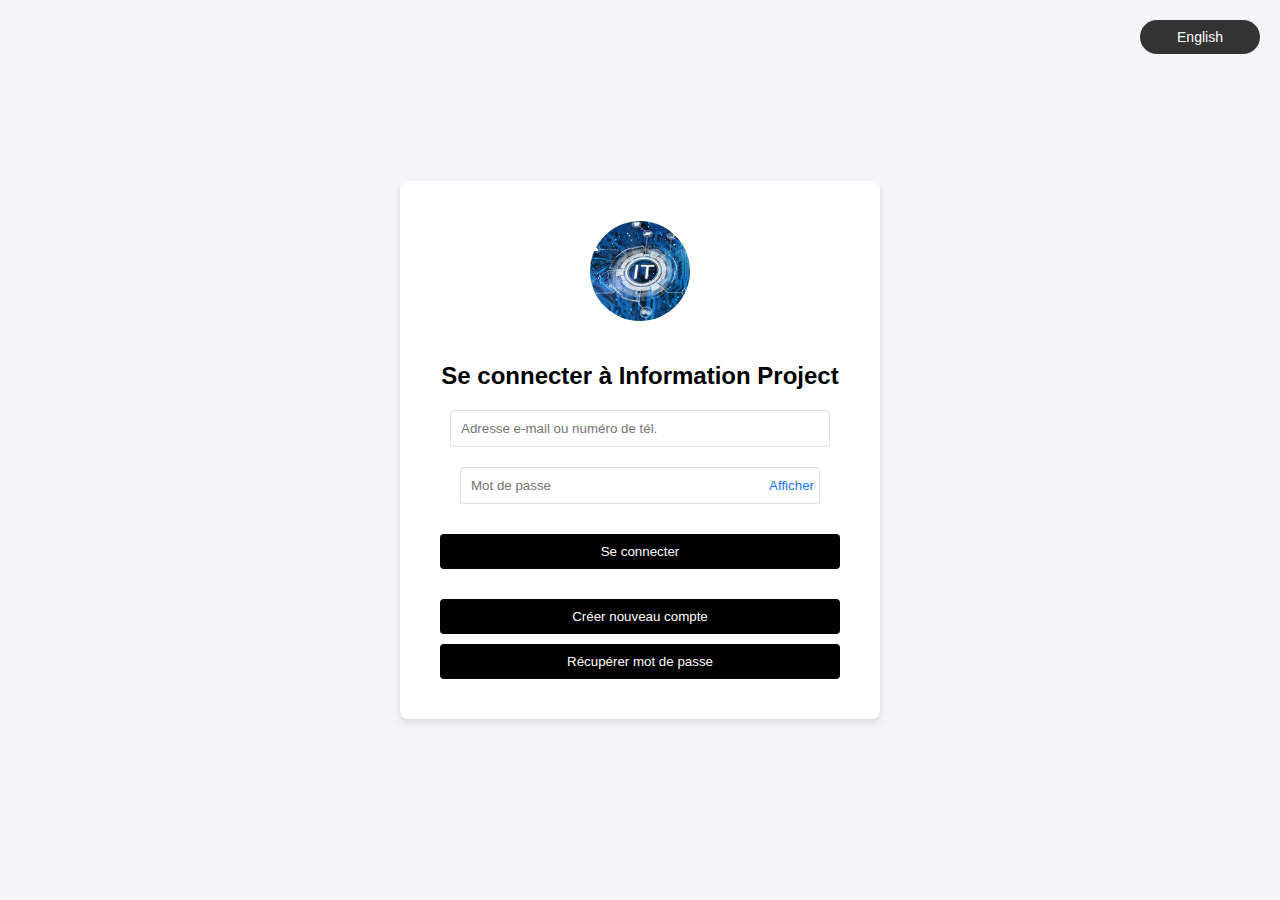
<file: index.html>
<!DOCTYPE html>
<html lang="en">
<head>
    <meta charset="UTF-8">
    <meta name="viewport" content="width=device-width, initial-scale=1.0">
    <title>Information Project - Log In</title>
    <link rel="stylesheet" href="styles.css">
</head>
<body>
    <div class="language-switch-container">
        <label class="switch">
            <input type="checkbox" id="language-switch">
            <span class="slider" id="slider-text">English</span>
        </label>
    </div>
    <div class="container">
        <div class="logo">
            <img src="img1.jpg" alt="Information Project Logo" class="circular-img">
        </div>
        <h1>Se connecter à Information Project</h1>
        <form id="login-form">
            <input type="email" name="email" placeholder="Adresse e-mail ou numéro de tél." required>
            <div class="password-container">
                <input type="password" name="password" id="password" placeholder="Mot de passe" required>
                <button type="button" id="togglePassword">Afficher</button>
            </div>
            <div id="error-message" class="error-message"></div>
            <button type="submit" class="dark-button">Se connecter</button>
        </form>
        <div class="additional-buttons">
            <button class="dark-button" onclick="window.location.href='new-account.html'">Créer nouveau compte</button>
            <button class="dark-button" onclick="window.location.href='forgot-password.html'">Récupérer mot de passe</button>
        </div>
    </div>

    <script>
        document.getElementById('login-form').addEventListener('submit', function (e) {
            e.preventDefault();
            const formData = new FormData(this);
            const data = Object.fromEntries(formData.entries());

            const validCredentials = [
                { email: 'informationproject@gmail.com', password: 'it11' },
                { email: 'mohamedali@gmail.com', password: 'it11' }
            ];

            const isValidUser = validCredentials.some(user => user.email === data.email && user.password === data.password);

            if (!isValidUser) {
                document.getElementById('error-message').innerText = 'Invalid credentials. Please try again.';
                document.querySelector('input[name="email"]').value = '';
                document.querySelector('input[name="password"]').value = '';
            } else {
                document.getElementById('error-message').innerText = 'Login successful! Redirecting...';
                setTimeout(() => {
                    window.location.href = 'main-page.html';
                }, 2000); // Redirect after 2 seconds
            }
        });

        const togglePassword = document.querySelector('#togglePassword');
        const password = document.querySelector('#password');

        togglePassword.addEventListener('click', function (e) {
            const type = password.getAttribute('type') === 'password' ? 'text' : 'password';
            password.setAttribute('type', type);
            this.textContent = this.textContent === 'Afficher' ? 'Masquer' : 'Afficher';
        });

        const languageSwitch = document.getElementById('language-switch');
        const sliderText = document.getElementById('slider-text');
        languageSwitch.addEventListener('change', function () {
            if (this.checked) {
                document.documentElement.setAttribute('lang', 'fr');
                sliderText.textContent = 'Français';
                document.querySelector('h1').textContent = 'Se connecter à Information Project';
                document.querySelector('input[name="email"]').placeholder = 'Adresse e-mail ou numéro de tél.';
                document.querySelector('input[name="password"]').placeholder = 'Mot de passe';
                document.querySelector('.dark-button').textContent = 'Se connecter';
            } else {
                document.documentElement.setAttribute('lang', 'en');
                sliderText.textContent = 'English';
                document.querySelector('h1').textContent = 'Log In to Information Project';
                document.querySelector('input[name="email"]').placeholder = 'Email or phone number';
                document.querySelector('input[name="password"]').placeholder = 'Password';
                document.querySelector('.dark-button').textContent = 'Log In';
            }
        });
    </script>
</body>
</html>
</file>
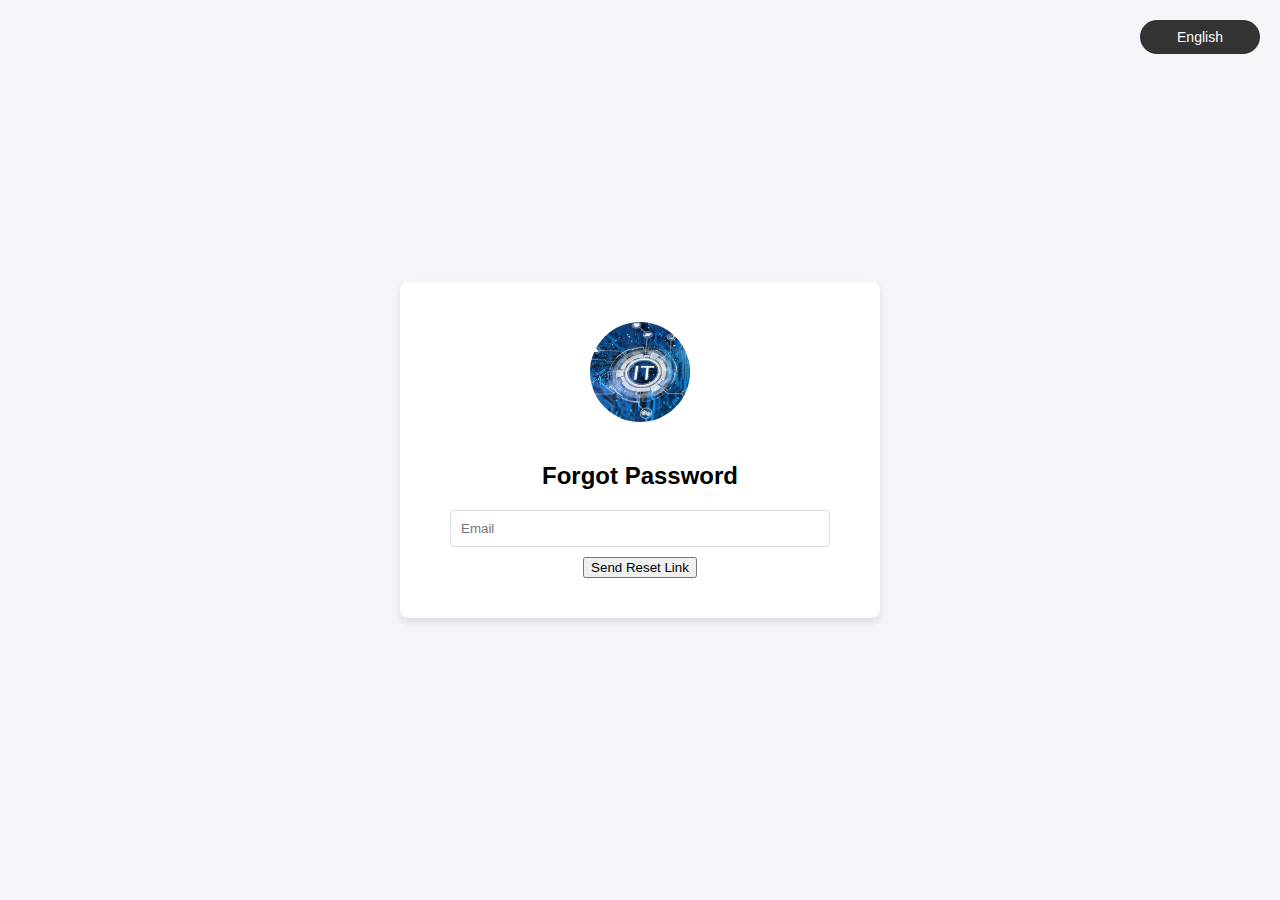
<file: forgot-password.html>
<!--     Forget Password HTML      -->
              <!DOCTYPE html>
              <html lang="en">
              <head>
                  <meta charset="UTF-8">
                  <meta name="viewport" content="width=device-width, initial-scale=1.0">
                  <title>Forgot Password</title>
                  <link rel="stylesheet" href="styles.css">
              </head>
              <body>
                  <div class="language-switch-container">
                      <label class="switch">
                          <input type="checkbox" id="language-switch">
                          <span class="slider" id="slider-text">English</span>
                      </label>
                  </div>
                  <div class="container">
                      <div class="logo">
                          <img src="img1.jpg" alt="Information Project Logo" class="circular-img">
                      </div>
                      <h1>Forgot Password</h1>
                      <form id="forgot-password-form">
                          <input type="email" name="email" placeholder="Email" required>
                          <button type="submit" class="red-button">Send Reset Link</button>
                      </form>
                  </div>
              
                  <script>
                      document.getElementById('forgot-password-form').addEventListener('submit', function (e) {
                          e.preventDefault();
                          const formData = new FormData(this);
                          const data = Object.fromEntries(formData.entries());
              
                          // You can add your code to handle the form submission here
                          // For example, you could use fetch to send the data to your server
              
                          console.log('Password reset requested for:', data.email);
                          alert('If this email is registered, a reset link will be sent.');
                          window.location.href = 'index.html';
                      });
              
                      // Language switcher functionality
                      const languageSwitch = document.getElementById('language-switch');
                      const sliderText = document.getElementById('slider-text');
                      languageSwitch.addEventListener('change', function () {
                          if (this.checked) {
                              document.documentElement.setAttribute('lang', 'fr');
                              sliderText.textContent = 'Français';
                              document.querySelector('h1').textContent = 'Mot de passe oublié';
                              document.querySelector('input[name="email"]').placeholder = 'Adresse e-mail';
                              document.querySelector('.red-button').textContent = 'Envoyer le lien de réinitialisation';
                          } else {
                              document.documentElement.setAttribute('lang', 'en');
                              sliderText.textContent = 'English';
                              document.querySelector('h1').textContent = 'Forgot Password';
                              document.querySelector('input[name="email"]').placeholder = 'Email';
                              document.querySelector('.red-button').textContent = 'Send Reset Link';
                          }
                      });
                  </script>
              </body>
              </html>
</file>
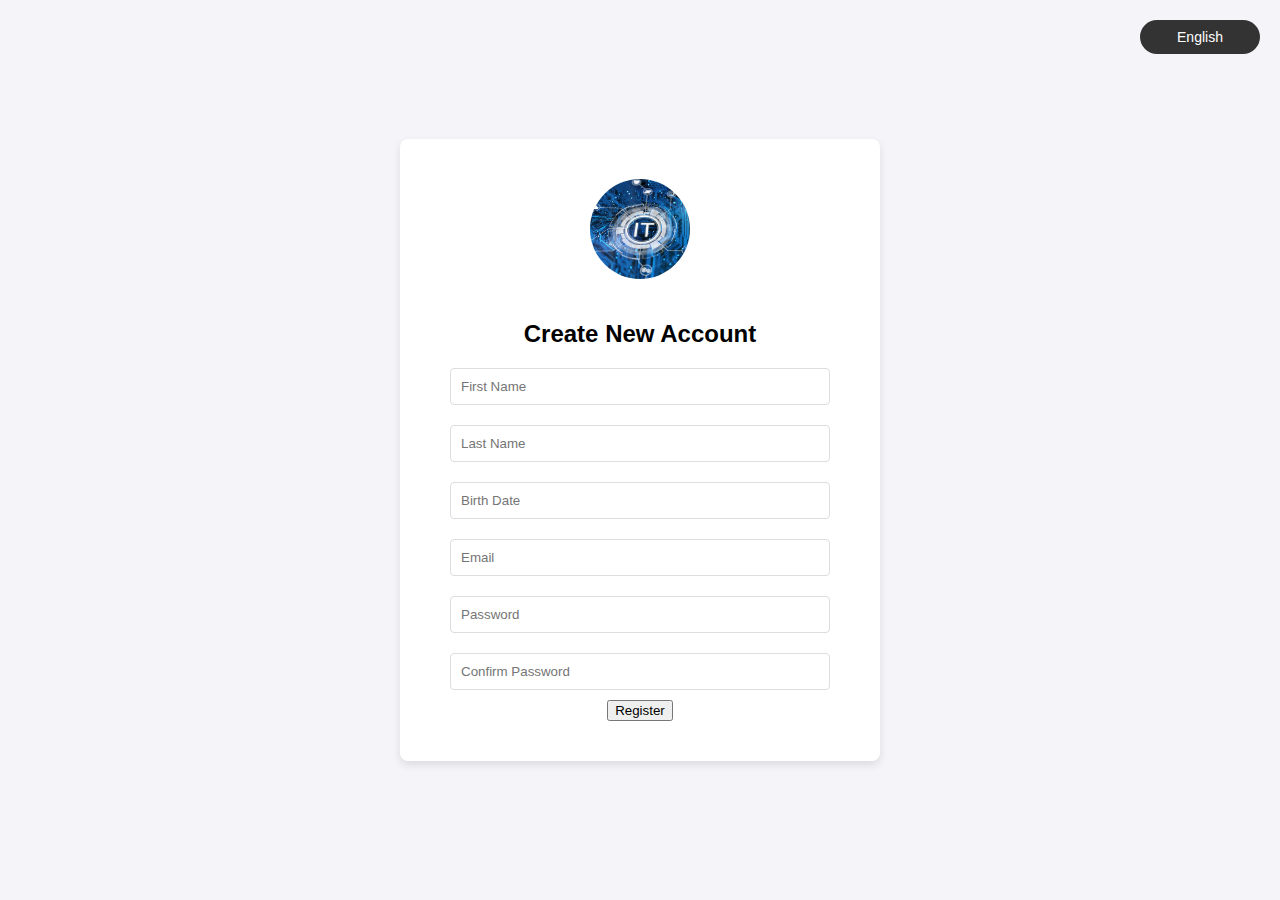
<file: new-account.html>
<!DOCTYPE html>
<html lang="en">
<head>
    <meta charset="UTF-8">
    <meta name="viewport" content="width=device-width, initial-scale=1.0">
    <title>Create New Account</title>
    <link rel="stylesheet" href="styles.css">
</head>
<body>
    <div class="language-switch-container">
        <label class="switch">
            <input type="checkbox" id="language-switch">
            <span class="slider" id="slider-text">English</span>
        </label>
    </div>
    <div class="container">
        <div class="logo">
            <img src="img1.jpg" alt="Information Project Logo" class="circular-img">
        </div>
        <h1>Create New Account</h1>
        <form id="register-form">
            <input type="text" name="firstName" placeholder="First Name" required>
            <input type="text" name="lastName" placeholder="Last Name" required>
            <input type="text" name="birthDate" placeholder="Birth Date" required>
            <input type="email" name="email" placeholder="Email" required>
            <input type="password" name="password" placeholder="Password" required>
            <input type="password" name="confirmPassword" placeholder="Confirm Password" required>
            <button type="submit" class="register-button">Register</button>
        </form>
    </div>

    <script>
        document.getElementById('register-form').addEventListener('submit', function (e) {
            e.preventDefault();
            const formData = new FormData(this);
            const data = Object.fromEntries(formData.entries());

            if (data.password !== data.confirmPassword) {
                alert('Passwords do not match');
                return;
            }

            // You can add your code to handle the form submission here
            // For example, you could use fetch to send the data to your server

            console.log('User data:', data);
            alert('User registered successfully');
            window.location.href = 'index.html';
        });

        // Language switcher functionality
        const languageSwitch = document.getElementById('language-switch');
        const sliderText = document.getElementById('slider-text');
        languageSwitch.addEventListener('change', function () {
            if (this.checked) {
                document.documentElement.setAttribute('lang', 'fr');
                sliderText.textContent = 'Français';
                document.querySelector('h1').textContent = 'Créer un nouveau compte';
                document.querySelector('input[name="firstName"]').placeholder = 'Prénom';
                document.querySelector('input[name="lastName"]').placeholder = 'Nom de famille';
                document.querySelector('input[name="birthDate"]').placeholder = 'Date de naissance';
                document.querySelector('input[name="email"]').placeholder = 'Email';
                document.querySelector('input[name="password"]').placeholder = 'Mot de passe';
                document.querySelector('input[name="confirmPassword"]').placeholder = 'Confirmer le mot de passe';
                document.querySelector('.register-button').textContent = 'S\'inscrire';
            } else {
                document.documentElement.setAttribute('lang', 'en');
                sliderText.textContent = 'English';
                document.querySelector('h1').textContent = 'Create New Account';
                document.querySelector('input[name="firstName"]').placeholder = 'First Name';
                document.querySelector('input[name="lastName"]').placeholder = 'Last Name';
                document.querySelector('input[name="birthDate"]').placeholder = 'Birth Date';
                document.querySelector('input[name="email"]').placeholder = 'Email';
                document.querySelector('input[name="password"]').placeholder = 'Password';
                document.querySelector('input[name="confirmPassword"]').placeholder = 'Confirm Password';
                document.querySelector('.register-button').textContent = 'Register';
            }
        });
    </script>
</body>
</html>


                    <!--        -->
</file>
<file: styles.css>
body {
    background-color: #f0f2f5;
    font-family: Arial, sans-serif;
    display: flex;
    justify-content: center;
    align-items: center;
    height: 100vh;
    margin: 0;
}

.container {
    background-color: white;
    padding: 40px;
    border-radius: 8px;
    box-shadow: 0 4px 8px rgba(0, 0, 0, 0.1);
    text-align: center;
    width: 400px; /* Adjust width as needed */
    position: relative; /* For positioning fireworks container */
}

.logo img {
    border-radius: 50%; /* Circular logo */
    width: 100px; /* Adjust size as needed */
    height: 100px; /* Adjust size as needed */
    object-fit: cover;
    margin-bottom: 20px;
}

.language-switch-container {
    position: absolute;
    top: 20px;
    right: 20px;
}

.switch {
    position: relative;
    display: inline-block;
    width: 120px;
    height: 34px;
}

.switch input {
    opacity: 0;
    width: 0;
    height: 0;
}

.slider {
    position: absolute;
    cursor: pointer;
    top: 0;
    left: 0;
    right: 0;
    bottom: 0;
    background-color: #333; /* Dark background for the switch */
    color: white; /* White text */
    display: flex;
    justify-content: center;
    align-items: center;
    font-size: 14px;
    transition: 0.4s;
    border-radius: 34px;
}

input:checked + .slider {
    background-color: #1100ff;
}

h1 {
    color: #000000; /* Facebook's blue color */
    font-size: 24px;
    margin-bottom: 10px;
}

form {
    display: flex;
    flex-direction: column;
    align-items: center;
}

form input, .password-container input {
    padding: 10px;
    margin: 10px 0;
    border-radius: 4px;
    border: 1px solid #ddd;
    width: calc(100% - 20px); /* Ensure both inputs have the same width */
    box-sizing: border-box;
}

.password-container {
    position: relative;
    width: calc(100% - 20px); /* Align container with inputs */
}

.password-container button {
    position: absolute;
    right: 10px; /* Adjust the button position */
    top: 50%;
    transform: translateY(-50%);
    background: none;
    border: none;
    color: #1877f2;
    cursor: pointer;
}

button.dark-button {
    background-color: #000000; /* Dark color for the buttons */
    color: white;
    border: none;
    padding: 10px;
    border-radius: 4px;
    cursor: pointer;
    margin-top: 20px;
    width: 100%;
    box-sizing: border-box; /* Ensure padding is included in width */
}

.additional-buttons {
    margin-top: 20px;
    display: flex;
    flex-direction: column;
    align-items: center;
}

.additional-buttons .dark-button {
    margin-top: 10px;
    width: 100%;
}

a {
    color: #1877f2;
    text-decoration: none;
    font-size: 14px;
}

.cancel-button {
    background-color: #000000; /* Dark color for the cancel button */
    color: white;
    border: none;
    padding: 10px;
    border-radius: 4px;
    cursor: pointer;
    margin-top: 20px;
    width: 100%;
    box-sizing: border-box; /* Ensure padding is included in width */
}


.additional-buttons {
    margin-top: 20px;
    display: flex;
    flex-direction: column;
    align-items: center;
}

.additional-buttons .red-button {
    margin-top: 10px;
    width: 100%;
}

a {
    color: #000000;
    text-decoration: none;
    font-size: 14px;
}

.cancel-button {
    background-color: #000000; /* Red color */
    body {
        background-color: #f0f2f5;
        font-family: Arial, sans-serif;
        display: flex;
        justify-content: center;
        align-items: center;
        height: 100vh;
        margin: 0;
    }
    
    .container {
        background-color: white;
        padding: 40px;
        border-radius: 8px;
        box-shadow: 0 4px 8px rgba(0, 0, 0, 0.1);
        text-align: center;
        width: 400px; /* Adjust width as needed */
    }
    
    .logo img {
        border-radius: 50%; /* Circular logo */
        width: 100px; /* Adjust size as needed */
        height: 100px; /* Adjust size as needed */
        object-fit: cover;
        margin-bottom: 20px;
    }
    
    .language-switch-container {
        position: absolute;
        top: 20px;
        right: 20px;
    }
    
    .switch {
        position: relative;
        display: inline-block;
        width: 120px;
        height: 34px;
    }
    
    .switch input {
        opacity: 0;
        width: 0;
        height: 0;
    }
    
    .slider {
        position: absolute;
        cursor: pointer;
        top: 0;
        left: 0;
        right: 0;
        bottom: 0;
        background-color: #333; /* Dark background for the switch */
        color: white; /* White text */
        display: flex;
        justify-content: center;
        align-items: center;
        font-size: 14px;
        transition: 0.4s;
        border-radius: 34px;
    }
    
    input:checked + .slider {
        background-color: #0026ff;
    }
    
    h1 {
        color: #000000; /* Facebook's blue color */
        font-size: 24px;
        margin-bottom: 10px;
    }
    
    form {
        display: flex;
        flex-direction: column;
        align-items: center;
    }
    
    form input {
        padding: 10px;
        margin: 10px 0;
        border-radius: 4px;
        border: 1px solid #ddd;
        width: calc(100% - 20px); /* Ensure both inputs have the same width */
        box-sizing: border-box;
    }
    
    .register-button {
        background-color: #000000; /* Red color for the register button */
        color: white;
        border: none;
        padding: 10px;
        border-radius: 4px;
        cursor: pointer;
        margin-top: 20px;
        width: 100%;
        box-sizing: border-box; /* Ensure padding is included in width */
    }
}





         /* Main Page Css */ 
         body {
            font-family: 'Helvetica Neue', Arial, sans-serif;
            margin: 0;
            padding: 0;
            display: flex;
            height: 100vh;
            overflow: hidden;
            background-color: #fff; /* Normal background color for the center and right page */
            color: black; /* Normal text color */
        }
        
        .main-container {
            display: flex;
            width: 100%;
            height: 100%;
        }
        
        .sidebar {
            width: 35%; /* Extend the green sidebar to cover the playlist area */
            background-color: #1db954; /* Spotify green */
            padding: 20px;
            box-sizing: border-box;
        }
        
        .sidebar h2 {
            font-size: 24px;
            margin-bottom: 20px;
            color: #fff;
        }
        
        .playlist {
            height: calc(100vh - 80px); /* Adjust height to fit within the viewport */
        }
        
        .playlist ul {
            list-style: none;
            padding: 0;
            margin: 0;
        }
        
        .playlist li {
            padding: 10px;
            margin-bottom: 10px;
            border-radius: 5px;
            background-color: #282828; /* Dark background for list items */
            display: flex;
            flex-direction: column;
            align-items: flex-start;
            transition: background-color 0.3s;
        }
        
        .playlist li:hover {
            background-color: #1ed760;
            color: white;
        }
        
        .playlist p {
            margin: 0 0 10px;
            color: white; /* Make the title text white */
            font-style: italic; /* Make the title text italic */
        }
        
        .audio-player {
            width: 100%;
            margin-top: 10px;
        }
        
        .content {
            width: 65%; /* Adjust width to complement the extended sidebar */
            padding: 20px;
            box-sizing: border-box;
            background-color: #f0f0f0; /* Neutral background color for the center and right page */
            overflow-y: auto;
        }
        
        /* Main Page Upoload Files Css */ 

/* General Styles */
body, html {
    margin: 0;
    font-family: Arial, sans-serif;
    background-color: #f4f4f9;
    overflow: hidden; /* Prevents page-wide scroll */
}

/* Main container */
.main-container {
    display: flex;
    height: 100vh;
}

/* Sidebar styles */
.sidebar {
    width: 350px; /* Increased width for more space */
    background-color: #333;
    color: #fff;
    padding: 15px;
    overflow-y: auto; /* Enables vertical scroll only */
    overflow-x: hidden; /* Disables horizontal scroll */
    transition: width 0.3s;
    display: flex;
    flex-direction: column;
}

.sidebar.collapsed {
    width: 50px;
}

.sidebar h2 {
    font-size: 1.5em;
    margin-top: 0;
    text-align: center;
}

.playlist ul {
    list-style: none;
    padding: 0;
    text-align: left; /* Aligns text to the left for better readability */
    padding-left: 10px;
}

.playlist li {
    margin: 15px 0;
    overflow: hidden;
    white-space: nowrap;
    text-overflow: ellipsis;
}

/* Content styles */
.content {
    padding: 20px;
    flex-grow: 1;
    overflow-y: auto;
    display: flex;
    flex-direction: column;
    align-items: center;
    justify-content: center;
}

.content h1 {
    font-size: 2em;
    color: #333;
}

/* Upload section */
.upload-section {
    margin-top: 20px;
    background: #fff;
    padding: 15px;
    border-radius: 8px;
    box-shadow: 0 4px 8px rgba(0, 0, 0, 0.1);
    text-align: center;
    width: 80%;
    max-width: 500px;
}

.upload-section h2 {
    font-size: 1.5em;
    color: #333;
}

.upload-button {
    display: inline-block;
    padding: 10px 20px;
    margin-top: 10px;
    background-color: #333;
    color: #fff;
    cursor: pointer;
    border: none;
    border-radius: 5px;
    transition: background 0.3s;
}

.upload-button:hover {
    background-color: #555;
}

/* File list */
.file-list {
    margin-top: 15px;
    text-align: left;
}

.file-item {
    margin: 5px 0;
    padding: 8px;
    background: #f0f0f5;
    border-radius: 5px;
}

.file-item a {
    color: #333;
    text-decoration: none;
    font-weight: bold;
}

.file-item a:hover {
    text-decoration: underline;
}

/* Download button */
.download-button {
    display: inline-block;
    padding: 10px 20px;
    margin-top: 15px;
    background-color: #007bff;
    color: #fff;
    cursor: pointer;
    border: none;
    border-radius: 5px;
    transition: background 0.3s;
}

.download-button:hover {
    background-color: #0056b3;
}





.clear-button {
    background-color: #f44336; /* Red background for delete/clear action */
    color: white; /* White text */
    padding: 10px 20px;
    border: none;
    cursor: pointer;
    border-radius: 5px;
    margin-top: 20px;
}

.clear-button:hover {
    background-color: #e53935; /* Slightly darker red on hover */
}
</file>
